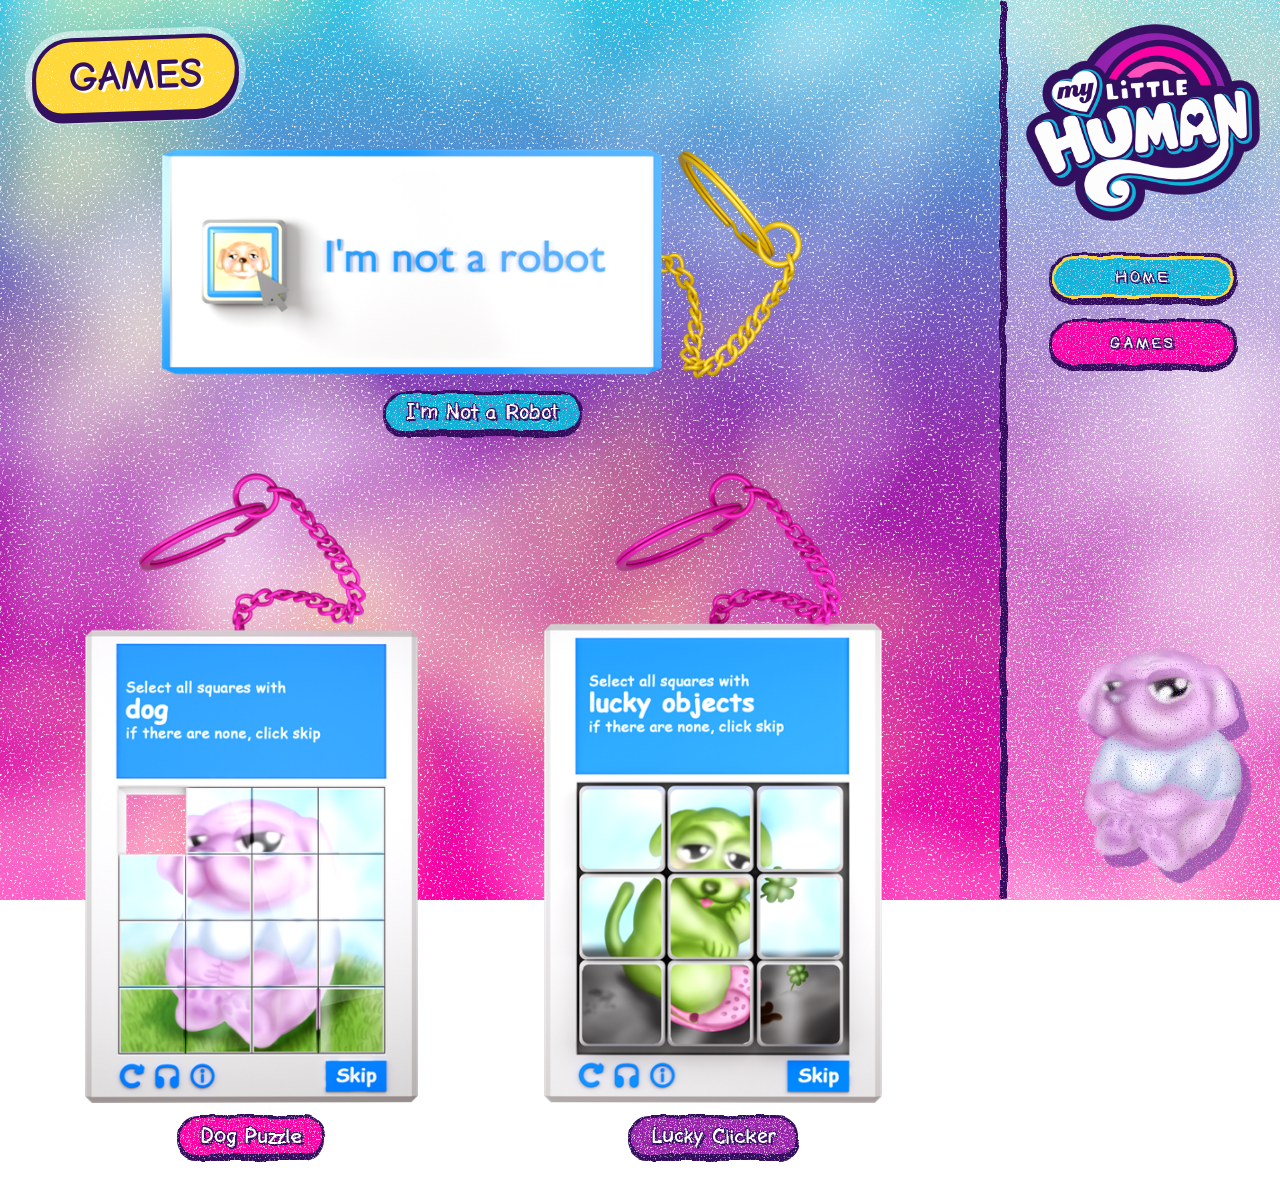
<file: index.html>
<!DOCTYPE html>
<html lang="es">
<head>
  <meta charset="UTF-8">
  <meta name="viewport" content="width=device-width, initial-scale=1.0">
  <title>My Little Human</title>
  <link rel="icon" type="image/png" sizes="32x32" href="assets/web/favicon-32.png">
  <link rel="icon" type="image/png" sizes="192x192" href="assets/web/favicon-192.png">
  <link rel="apple-touch-icon" href="assets/web/favicon-180.png">
  <link rel="manifest" href="manifest.webmanifest">
  <meta name="theme-color" content="#fff0fa">
  <meta name="mobile-web-app-capable" content="yes">
  <meta name="apple-mobile-web-app-capable" content="yes">
  <meta name="apple-mobile-web-app-title" content="Little Human">
  <meta name="apple-mobile-web-app-status-bar-style" content="default">
  <link rel="preconnect" href="https://fonts.googleapis.com">
  <link rel="preconnect" href="https://fonts.gstatic.com" crossorigin>
  <link href="https://fonts.googleapis.com/css2?family=Comic+Neue:wght@400;700&display=swap" rel="stylesheet">
  <link rel="stylesheet" href="css/style.css">
</head>
<body>
  <div class="layout">

    <main class="main">
      <h1 id="games" class="page-title">GAMES</h1>

      <div class="games-grid">
        <a class="game-card card-robot" href="robot.html">
          <img class="thumb" src="assets/web/ui/1.png" alt="I'm Not a Robot" data-placeholder="I'm Not a Robot">
          <span class="game-name">I'm Not a Robot</span>
        </a>

        <a class="game-card card-puzzle" href="puzzle.html">
          <img class="thumb" src="assets/web/ui/12.png" alt="Dog Puzzle" data-placeholder="Dog Puzzle">
          <span class="game-name">Dog Puzzle</span>
        </a>

        <a class="game-card card-lucky" href="lucky.html">
          <img class="thumb" src="assets/web/ui/6.png" alt="Lucky Clicker" data-placeholder="Lucky Clicker">
          <span class="game-name">Lucky Clicker</span>
        </a>
      </div>
    </main>

    <aside class="sidebar">
      <a class="logo" href="index.html">
        <img class="logo-img" src="assets/web/ui/logo.png" alt="My Little Human" data-placeholder="My Little Human">
      </a>
      <nav class="menu">
        <a class="menu-btn active" href="index.html">HOME</a>
        <a class="menu-btn" href="index.html#games">GAMES</a>
      </nav>
      <div class="mascot-wrap"><img class="mascot" src="assets/web/ui/mascota.png" alt="mascot" data-placeholder="mascota.png"></div>
    </aside>

  </div>
  <script src="js/common.js"></script>
</body>
</html>
</file>
<file: css/style.css>
:root {
  --sidebar-w: 280px;

  --ink: #34115f;
  --grape: #9922aa;
  --magenta: #fc02a5;
  --pink: #ff4fbb;
  --cyan: #0cb3d8;
  --cyan-dark: #0889a8;
  --blush: #fff0fa;

  --sun: #ffd93b;
  --gold: #ffd700;
  --ok: #33d46a;

  --cap-blue: #0aa3d0;
  --cap-blue-btn: #0cb3d8;
  --cap-blue-shadow: #07799a;
  --cap-text: #ffffff;
  --plastic: #c4c4c8;
  --plastic-light: #d8d8dc;
  --plastic-dark: #9c9ca2;
  --robot-blue: #0aa3d0;

  --font-comic: "Comic Sans MS", "Comic Sans", "Comic Neue", "Chalkboard SE", cursive;

  --grain: url("data:image/svg+xml;utf8,<svg xmlns='http://www.w3.org/2000/svg' width='220' height='220'><filter id='g'><feTurbulence type='fractalNoise' baseFrequency='0.85' numOctaves='2' stitchTiles='stitch'/><feColorMatrix values='0 0 0 0 1  0 0 0 0 1  0 0 0 0 1  4 0 0 0 -2.35'/></filter><rect width='100%' height='100%' filter='url(%23g)'/></svg>");

  --paper: url("data:image/svg+xml;utf8,<svg xmlns='http://www.w3.org/2000/svg' width='420' height='420'><filter id='g'><feTurbulence type='fractalNoise' baseFrequency='0.42' numOctaves='2' stitchTiles='stitch'/><feColorMatrix values='0 0 0 0 1  0 0 0 0 1  0 0 0 0 1  4.2 0 0 0 -2.45'/></filter><rect width='100%' height='100%' filter='url(%23g)'/></svg>");
  --blotch-white: url("data:image/svg+xml;utf8,<svg xmlns='http://www.w3.org/2000/svg' width='1800' height='1800'><filter id='b'><feTurbulence type='fractalNoise' baseFrequency='0.0028' numOctaves='3' seed='3' stitchTiles='stitch'/><feColorMatrix values='0 0 0 0 1  0 0 0 0 1  0 0 0 0 1  1.7 0 0 0 -0.78'/></filter><rect width='100%' height='100%' filter='url(%23b)'/></svg>");
  --blotch-sun: url("data:image/svg+xml;utf8,<svg xmlns='http://www.w3.org/2000/svg' width='2200' height='2200'><filter id='y'><feTurbulence type='fractalNoise' baseFrequency='0.0024' numOctaves='3' seed='11' stitchTiles='stitch'/><feColorMatrix values='0 0 0 0 1  0 0 0 0 0.88  0 0 0 0 0.2  1.8 0 0 0 -0.92'/></filter><rect width='100%' height='100%' filter='url(%23y)'/></svg>");

  --drop: 6px 8px 0 rgba(52, 17, 95, 0.45);
}

* { box-sizing: border-box; }

html { scroll-behavior: smooth; }

body {
  margin: 0;
  min-height: 100vh;
  font-family: var(--font-comic);
  color: var(--ink);
  background:
    var(--paper),
    var(--blotch-white),
    var(--blotch-sun),
    linear-gradient(180deg, #2fc4e4 0%, #9922aa 52%, #fc02a5 100%);
  background-size: 420px 420px, 1800px 1800px, 2200px 2200px, auto;
  background-attachment: fixed;
  -webkit-tap-highlight-color: transparent;
}

button { touch-action: manipulation; font-family: inherit; }

@media (display-mode: standalone) {
  html, body { overscroll-behavior-y: none; }
}

.svg-defs { position: absolute; width: 0; height: 0; overflow: hidden; }

@keyframes boil {
  0%     { filter: url(#crayon-a); }
  33.3%  { filter: url(#crayon-b); }
  66.6%  { filter: url(#crayon-c); }
}
@keyframes float {
  0%, 100% { transform: translateY(0) rotate(-1.2deg); }
  50%      { transform: translateY(-8px) rotate(1.2deg); }
}
@keyframes float-soft {
  0%, 100% { transform: translateY(0); }
  50%      { transform: translateY(-4px); }
}
@keyframes wiggle {
  0%, 100% { transform: rotate(-3deg) scale(1); }
  50%      { transform: rotate(3deg) scale(1.04); }
}

.menu-btn, .game-name, .stats > span, .help-panel, .back, .img-placeholder {
  filter: url(#crayon-a);
}

.page-title,
.game-card .thumb,
.mascot,
.robot-check-frame img {
  animation: boil 0.6s steps(1) infinite;
}
.menu-btn:hover, .game-card:hover .game-name { animation: boil 0.45s steps(1) infinite; }

.game-card .thumb { animation: boil 0.6s steps(1) infinite, float 3.6s ease-in-out infinite; }
.mascot {
  --drop: 10px 12px 0 rgba(52, 17, 95, 0.7);
  filter: url(#crayon-a) drop-shadow(var(--drop));
  animation: boil-drop 0.6s steps(1) infinite, float 3.6s ease-in-out infinite;
}
.logo-img { animation: boil 0.6s steps(1) infinite, float 4.2s ease-in-out infinite; }
.card-puzzle .thumb { animation-delay: 0s, -1.2s; }
.card-lucky .thumb  { animation-delay: 0s, -2.4s; }
.robot-check-frame img { animation: boil 0.6s steps(1) infinite, wiggle 2.6s ease-in-out infinite; }

@keyframes boil-drop {
  0%     { filter: url(#crayon-a) drop-shadow(var(--drop)); }
  33.3%  { filter: url(#crayon-b) drop-shadow(var(--drop)); }
  66.6%  { filter: url(#crayon-c) drop-shadow(var(--drop)); }
}
@keyframes boil-shadow {
  0%     { filter: url(#crayon-a) drop-shadow(0 8px 0 rgba(43, 27, 77, 0.35)); }
  33.3%  { filter: url(#crayon-b) drop-shadow(0 8px 0 rgba(43, 27, 77, 0.35)); }
  66.6%  { filter: url(#crayon-c) drop-shadow(0 8px 0 rgba(43, 27, 77, 0.35)); }
}
.keychain {
  filter: url(#crayon-a) drop-shadow(0 8px 0 rgba(43, 27, 77, 0.35));
  animation: boil-shadow 0.6s steps(1) infinite, float-soft 4.5s ease-in-out infinite;
}

.sparkle-layer {
  position: absolute;
  inset: 0;
  z-index: 5;
  pointer-events: none;
}
.sparkle {
  position: absolute;
  display: block;
  transform: translate(-50%, -50%) scale(0);
  animation: twinkle 1.2s ease-in-out forwards;
  filter: drop-shadow(0 0 4px currentColor) drop-shadow(0 0 1px #fff);
}
.sparkle svg { display: block; width: 100%; height: 100%; fill: currentColor; }
@keyframes twinkle {
  0%   { transform: translate(-50%, -50%) scale(0) rotate(0deg);   opacity: 0; }
  45%  { transform: translate(-50%, -50%) scale(1) rotate(80deg);  opacity: 1; }
  100% { transform: translate(-50%, -50%) scale(0) rotate(180deg); opacity: 0; }
}

@media (prefers-reduced-motion: reduce) {
  *, *::before, *::after { animation: none !important; transition: none !important; }
  .page-title, .game-card .thumb, .logo-img, .robot-check-frame img { filter: url(#crayon-a); }
  .mascot { filter: url(#crayon-a) drop-shadow(var(--drop)); }
}

.layout {
  display: flex;
  flex-direction: column;
  min-height: 100vh;
}

.main {
  flex: 1;
  min-width: 0;
  padding: 16px;
}

.sidebar {
  order: -1;
  position: sticky;
  top: 0;
  z-index: 10;
  display: flex;
  align-items: center;
  gap: 12px;
  padding: 8px 16px 12px;
  background: var(--grain), var(--blush);
  background-size: 220px 220px, auto;
}

.sidebar::after {
  content: "";
  position: absolute;
  left: 0;
  right: 0;
  bottom: 0;
  height: 6px;
  background: var(--ink);
  border-radius: 3px;
  filter: url(#crayon-a);
}

.logo { position: relative; display: block; flex-shrink: 0; width: 92px; color: inherit; text-decoration: none; }
.logo-img { display: block; width: 100%; aspect-ratio: auto 16 / 10; object-fit: contain; }

.menu {
  display: flex;
  flex: 1;
  justify-content: flex-end;
  gap: 8px;
}

.menu-btn {
  display: block;
  padding: 10px 14px;
  text-align: center;
  font-weight: 700;
  letter-spacing: 0.08em;
  text-decoration: none;
  background: var(--grain), var(--magenta);
  background-size: 220px 220px, auto;
  border: 3px solid var(--ink);
  border-radius: 999px;
  box-shadow: 0 4px 0 var(--ink);
  transition: transform 0.12s;
}
.menu-btn:nth-child(1) { background-color: var(--cyan); }
.menu-btn:nth-child(2) { background-color: var(--magenta); }
.menu-btn:active { transform: translateY(3px); box-shadow: 0 1px 0 var(--ink); }

.menu-btn.active { box-shadow: 0 4px 0 var(--ink), inset 0 0 0 3px var(--sun); }

.menu-btn, .game-name, .stats > span, .back {
  color: #fff;
  text-shadow:
    2px 2px 0 var(--ink), -1px -1px 0 var(--ink),
    1px -1px 0 var(--ink), -1px 1px 0 var(--ink);
}

.mascot-wrap { display: none; position: relative; }

@media (min-width: 768px) {
  .layout { flex-direction: row; }
  .main { padding: 32px; }

  .sidebar {
    order: 0;
    width: var(--sidebar-w);
    flex-shrink: 0;
    height: 100vh;
    flex-direction: column;
    gap: 32px;
    padding: 24px 20px 24px 26px;
    background: var(--grain), rgba(255, 240, 250, 0.35);
    background-size: 220px 220px, auto;
  }
  .sidebar::after { left: 0; right: auto; top: 0; bottom: 0; width: 7px; height: auto; }
  .logo { width: 100%; }
  .menu { flex: 0 0 auto; flex-direction: column; align-items: center; gap: 18px; width: 100%; }
  .menu-btn { width: 80%; padding: 12px 16px; letter-spacing: 0.18em; }
  .menu-btn:hover { transform: scale(1.07) rotate(-2deg); }
  .menu-btn:nth-child(2):hover { transform: scale(1.07) rotate(2deg); }
  .mascot-wrap { display: block; width: 85%; margin-top: auto; }
  .mascot { display: block; width: 100%; aspect-ratio: auto 1 / 1; object-fit: contain; }
}

.img-placeholder {
  display: flex;
  align-items: center;
  justify-content: center;
  text-align: center;
  padding: 6px;
  font-size: 0.75rem;
  color: var(--ink);
  background: rgba(255, 255, 255, 0.6);
  border: 3px dashed var(--ink);
  border-radius: 12px;
}
.logo .img-placeholder.logo-img,
.game-card .img-placeholder.thumb,
.mascot-wrap .img-placeholder.mascot { display: flex; }
.mascot-wrap .img-placeholder.mascot { aspect-ratio: 1; }

.page-title {
  display: inline-block;
  margin: 4px 0 18px;
  padding: 10px 26px;
  font-size: 1.9rem;
  color: var(--ink);
  background: var(--grain), var(--sun);
  background-size: 220px 220px, auto;
  border: 4px solid var(--ink);
  border-radius: 40px 34px 44px 30px;
  box-shadow: 0 6px 0 var(--ink), 0 0 0 7px rgba(255, 255, 255, 0.5);
  text-shadow: 2px 2px 0 #fff;
  transform: rotate(-2deg);
  scroll-margin-top: 100px;
}

.back {
  display: inline-block;
  padding: 6px 14px;
  margin-bottom: 8px;
  font-weight: 700;
  text-decoration: none;
  background: var(--grain), var(--grape);
  background-size: 220px 220px, auto;
  border: 3px solid var(--ink);
  border-radius: 999px;
}

.stats {
  display: flex;
  flex-wrap: wrap;
  justify-content: center;
  gap: 10px;
  margin: 18px 0 8px;
}
.stats > span {
  padding: 6px 16px;
  font-weight: 700;
  background: var(--grain), var(--cyan);
  background-size: 220px 220px, auto;
  border: 3px solid var(--ink);
  border-radius: 999px;
  box-shadow: 0 3px 0 var(--ink);
}
.stats > span:nth-child(2) { background-color: var(--magenta); }
.stats > span:nth-child(3) { background-color: var(--sun); }

.msg {
  min-height: 1.5em;
  margin: 8px 0;
  font-size: 1.2rem;
  font-weight: 700;
  text-align: center;
  color: #fff;
  text-shadow: 2px 2px 0 var(--ink), -1px -1px 0 var(--ink), 1px -1px 0 var(--ink), -1px 1px 0 var(--ink);
}

.game-stage {
  display: flex;
  flex-direction: column;
  align-items: center;
  width: 100%;
  margin-top: 8px;
}

.help-panel {
  width: 100%;
  max-width: 420px;
  margin-top: 14px;
  padding: 12px 16px;
  background: var(--blush);
  border: 3px solid var(--ink);
  border-radius: 16px;
}
.help-panel p { margin: 0 0 8px; }
.help-panel .preview { display: block; width: 120px; aspect-ratio: 1; object-fit: cover; border-radius: 8px; margin-bottom: 8px; }

@media (min-width: 768px) {
  .page-title { font-size: 2.6rem; padding: 12px 32px; margin-bottom: 26px; }
  .back:hover { transform: rotate(-2deg); }
  .stats { gap: 12px 24px; font-size: 1.1rem; }
}

.games-grid {
  display: grid;
  grid-template-columns: 1fr;
  gap: 20px;
}

.game-card {
  position: relative;
  display: flex;
  flex-direction: column;
  align-items: center;
  gap: 12px;
  padding: 8px;
  color: var(--ink);
  text-decoration: none;
  transition: transform 0.15s;
}
.game-card:active { transform: scale(0.97); }
.game-card .thumb {
  display: block;
  width: 100%;
  max-height: 60vh;
  object-fit: contain;
}
.game-card .img-placeholder.thumb { aspect-ratio: 16 / 9; }
.game-name {
  padding: 6px 20px;
  font-size: 1.25rem;
  font-weight: 700;
  text-align: center;
  background: var(--grain), var(--sun);
  background-size: 220px 220px, auto;
  border: 3px solid var(--ink);
  border-radius: 999px;
  box-shadow: 0 4px 0 var(--ink);
}
.card-robot  .game-name { background-color: var(--cyan); }
.card-puzzle .game-name { background-color: var(--magenta); }
.card-lucky  .game-name { background-color: var(--grape); }

@media (min-width: 768px) {
  .games-grid {
    grid-template-columns: 1fr 1fr;
    grid-template-areas:
      "robot  robot"
      "puzzle lucky";
    gap: 24px;
    max-width: 900px;
  }
  .card-robot  { grid-area: robot; }
  .card-puzzle { grid-area: puzzle; }
  .card-lucky  { grid-area: lucky; }
  .game-card { justify-content: center; }
  .game-card:hover { transform: scale(1.03) rotate(-1deg); }
  .game-card .thumb { max-height: 70vh; }
  .card-robot .thumb { max-width: 640px; }
  .game-name { font-size: 1.35rem; }
}

.keychain {
  position: relative;
  container-type: inline-size;
  width: 100%;
}

.keychain--top { max-width: 420px; }

.captcha {
  position: relative;
  z-index: 1;
  padding: 7cqi 6cqi 4cqi;
  background:
    linear-gradient(180deg, rgba(255, 255, 255, 0.22), rgba(0, 0, 0, 0.05)),
    var(--plastic);
  clip-path: polygon(2.5cqi 0, calc(100% - 2.5cqi) 0, 100% 2.5cqi, 100% calc(100% - 2.5cqi),
                     calc(100% - 2.5cqi) 100%, 2.5cqi 100%, 0 calc(100% - 2.5cqi), 0 2.5cqi);
  box-shadow:
    inset 0 0 0 1.4cqi var(--plastic-light),
    inset 0 0 0 1.8cqi var(--plastic-dark);
}

.captcha-header {
  display: flex;
  flex-direction: column;
  justify-content: center;
  gap: 1cqi;
  min-height: 40cqi;
  padding: 6cqi 5cqi;
  font-weight: 700;
  color: var(--cap-text);
  background: var(--grain), var(--cap-blue);
  background-size: 220px 220px, auto;
  text-shadow: 0 0.3cqi 0.4cqi rgba(0, 0, 0, 0.2);
}
.captcha-header .h-small { font-size: 4.6cqi; }
.captcha-header .h-big   { font-size: 9cqi; line-height: 1; }

.captcha-footer {
  display: flex;
  align-items: center;
  gap: 3cqi;
  padding-top: 4cqi;
}
.icon-btn {
  display: grid;
  place-items: center;
  width: 10cqi;
  height: 10cqi;
  min-width: 40px;
  min-height: 40px;
  padding: 0;
  background: none;
  border: none;
  cursor: pointer;
  color: var(--cap-blue-btn);
}
.icon-btn svg { width: 100%; height: 100%; }
.icon-btn:active { transform: scale(0.9); }
.icon-btn .mute-slash { display: none; }
.icon-btn[aria-pressed="true"] { opacity: 0.55; }
.icon-btn[aria-pressed="true"] .mute-slash { display: inline; }

.skip-btn {
  margin-left: auto;
  min-height: 40px;
  padding: 1.6cqi 4.5cqi;
  font-size: 7.5cqi;
  font-weight: 700;
  color: var(--cap-text);
  background: var(--cap-blue-btn);
  border: none;
  box-shadow: 0 0.8cqi 0 var(--cap-blue-shadow);
  text-shadow: 0 0.3cqi 0 var(--cap-blue-shadow);
  cursor: pointer;
}
.skip-btn:active { transform: translateY(0.6cqi); box-shadow: 0 0.2cqi 0 var(--cap-blue-shadow); }

.puzzle-board::after,
.lucky-grid::after {
  content: "";
  position: absolute;
  inset: 0;
  z-index: 3;
  pointer-events: none;
  background: var(--grain);
  background-size: 160px 160px;
  opacity: 0.55;
}

.keychain--side { max-width: 560px; }

.robot-card {
  position: relative;
  z-index: 1;
  display: flex;
  align-items: center;
  gap: 7cqi;
  width: 100%;
  aspect-ratio: 2.23;
  padding: 0 4cqi 0 8.5cqi;
  font-size: 7cqi;
  color: var(--robot-blue);
  text-shadow: 0 0.3cqi 0.5cqi rgba(0, 0, 0, 0.18);
  background:
    linear-gradient(180deg, rgba(255, 255, 255, 0.28), rgba(0, 0, 0, 0.04)),
    #cbcbcf;
  border: none;
  clip-path: polygon(2.5cqi 0, calc(100% - 2.5cqi) 0, 100% 2.5cqi, 100% calc(100% - 2.5cqi),
                     calc(100% - 2.5cqi) 100%, 2.5cqi 100%, 0 calc(100% - 2.5cqi), 0 2.5cqi);
  box-shadow:
    inset 0 0 0 1.3cqi var(--robot-blue),
    inset 0 0 0 1.8cqi #6fd6ef;
  cursor: pointer;
  user-select: none;
}
.robot-text { white-space: nowrap; }

.robot-check,
.robot-check-inner,
.robot-check-frame { display: block; }
.robot-check {
  position: relative;
  flex-shrink: 0;
  width: 17cqi;
  aspect-ratio: 1;
  padding: 1.1cqi;
  background: linear-gradient(145deg, #dcdce0, #8e8e94);
  border-radius: 1.2cqi;
  box-shadow: 0 1cqi 1.6cqi rgba(0, 0, 0, 0.35);
  transition: box-shadow 0.2s;
}
.robot-check-inner {
  width: 100%;
  height: 100%;
  padding: 0.9cqi;
  background: #fff3b8;
}
.robot-check .robot-check-frame {
  display: grid;
  place-items: center;
  width: 100%;
  height: 100%;
  overflow: hidden;
  background: #fff;
  border: 0.9cqi solid var(--robot-blue);
}
.robot-check-frame img { display: block; width: 100%; height: 100%; object-fit: cover; }
.robot-label { font-size: 2.4cqi; font-weight: 700; color: #333; text-shadow: none; }
.robot-cursor {
  position: absolute;
  right: -3.5cqi;
  bottom: -4.5cqi;
  width: 7cqi;
  pointer-events: none;
  filter: drop-shadow(0 0.5cqi 0.6cqi rgba(0, 0, 0, 0.35));
}

.robot-card.is-special .robot-check { box-shadow: 0 0 5cqi var(--gold), 0 0 2cqi var(--gold); }

.robot-card.is-special {
  --robot-blue: #e0a800;
  box-shadow:
    inset 0 0 0 1.3cqi var(--robot-blue),
    inset 0 0 0 1.8cqi #ffe27a,
    inset 0 0 6cqi rgba(255, 215, 0, 0.35);
}
.robot-card.is-special .robot-text {
  color: transparent;
  background: linear-gradient(180deg, #fff3a0 0%, #ffd700 38%, #c8960c 62%, #ffe680 100%);
  -webkit-background-clip: text;
  background-clip: text;
  text-shadow: none;
  filter: drop-shadow(0 0.3cqi 0.3cqi rgba(120, 80, 0, 0.4));
}
.robot-card.bump .robot-check { animation: bump 0.18s ease-out; }

@keyframes bump {
  0%   { transform: scale(1); }
  40%  { transform: scale(0.88); }
  100% { transform: scale(1); }
}

.puzzle-board {
  position: relative;
  width: 100%;
  aspect-ratio: 1;
  margin-top: 4cqi;
  background:
    var(--grain),
    linear-gradient(160deg, #2fc4e4 0%, #9922aa 55%, #fc02a5 100%);
  background-size: 160px 160px, auto;
  border: 0.6cqi solid #555;
  box-shadow: inset 0 0 2cqi rgba(52, 17, 95, 0.6);
  overflow: hidden;
  touch-action: manipulation;
}
.tile {
  position: absolute;
  display: flex;
  align-items: center;
  justify-content: center;
  padding: 0;
  font: inherit;
  color: var(--ink);
  background-color: #fde3ff;
  background-repeat: no-repeat;
  border: 0.35cqi solid rgba(40, 40, 40, 0.55);
  cursor: pointer;
  transition: left 0.12s ease, top 0.12s ease;
}
.tile-num { display: none; font-size: 6cqi; font-weight: 800; text-shadow: 0 0 4px #fff; }
.show-numbers .tile-num { display: block; }
.tile-empty { visibility: hidden; }
.no-anim .tile { transition: none; }
.puzzle-board.solved .tile { border-color: transparent; cursor: default; }
.puzzle-board.solved .tile-empty { visibility: visible; }
.puzzle-board.solved .tile-num { display: none; }

.lucky-grid {
  position: relative;
  display: grid;
  grid-template-columns: repeat(3, 1fr);
  gap: 1.8cqi;
  width: 100%;
  aspect-ratio: 1;
  margin-top: 4cqi;
  padding: 1.4cqi;
  background: #8c8c92;
  box-shadow: inset 0 0.6cqi 1cqi rgba(0, 0, 0, 0.4);
}
.lucky-cell {
  position: relative;
  display: grid;
  place-items: center;
  padding: 0;
  font: inherit;
  background-color: #cfe9cf;
  background-size: 300% 300%;
  background-repeat: no-repeat;
  background-origin: border-box;
  border: 1.4cqi solid rgba(240, 240, 242, 0.6);
  border-radius: 2.2cqi;
  box-shadow: 0 0.7cqi 0.9cqi rgba(0, 0, 0, 0.35);
  cursor: pointer;
  user-select: none;
  transition: transform 0.12s ease;
}
.lucky-num { font-size: 7cqi; font-weight: 800; color: rgba(0, 0, 0, 0.4); }
.lucky-grid.has-image .lucky-num { display: none; }
.lucky-check {
  position: absolute;
  top: -1cqi;
  left: -1cqi;
  z-index: 4;
  display: none;
  width: 7cqi;
  height: 7cqi;
  line-height: 7cqi;
  text-align: center;
  font-size: 4.5cqi;
  font-weight: 800;
  color: #fff;
  background: var(--cap-blue-btn);
  border-radius: 50%;
}
.lucky-cell.selected { transform: scale(0.84); }
.lucky-cell.selected .lucky-check { display: block; }
.lucky-cell.correct { box-shadow: 0 0 0 1cqi var(--ok); }
.lucky-cell.correct .lucky-check { background: var(--ok); }

.shake { animation: shake 0.35s ease; }
@keyframes shake {
  0%, 100% { transform: translateX(0); }
  20%      { transform: translateX(-8px); }
  40%      { transform: translateX(8px); }
  60%      { transform: translateX(-5px); }
  80%      { transform: translateX(5px); }
}
</file>
